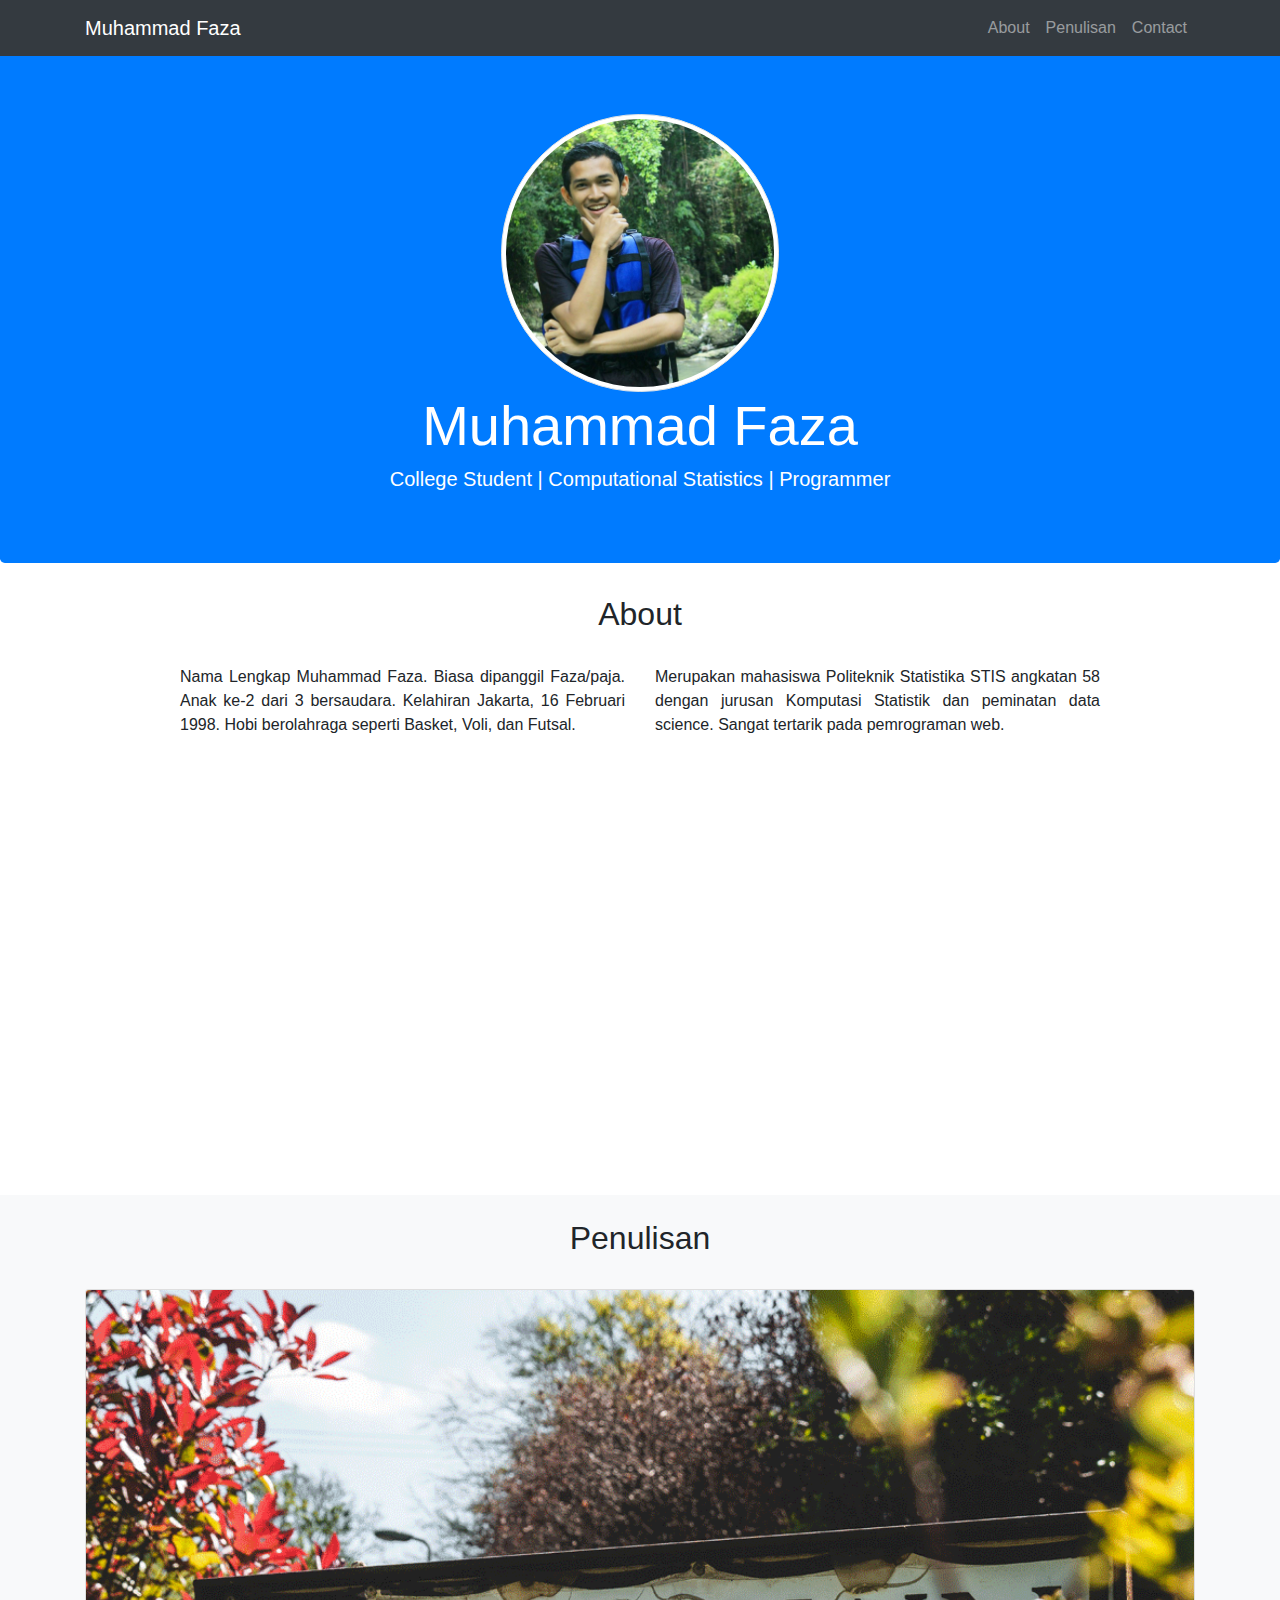
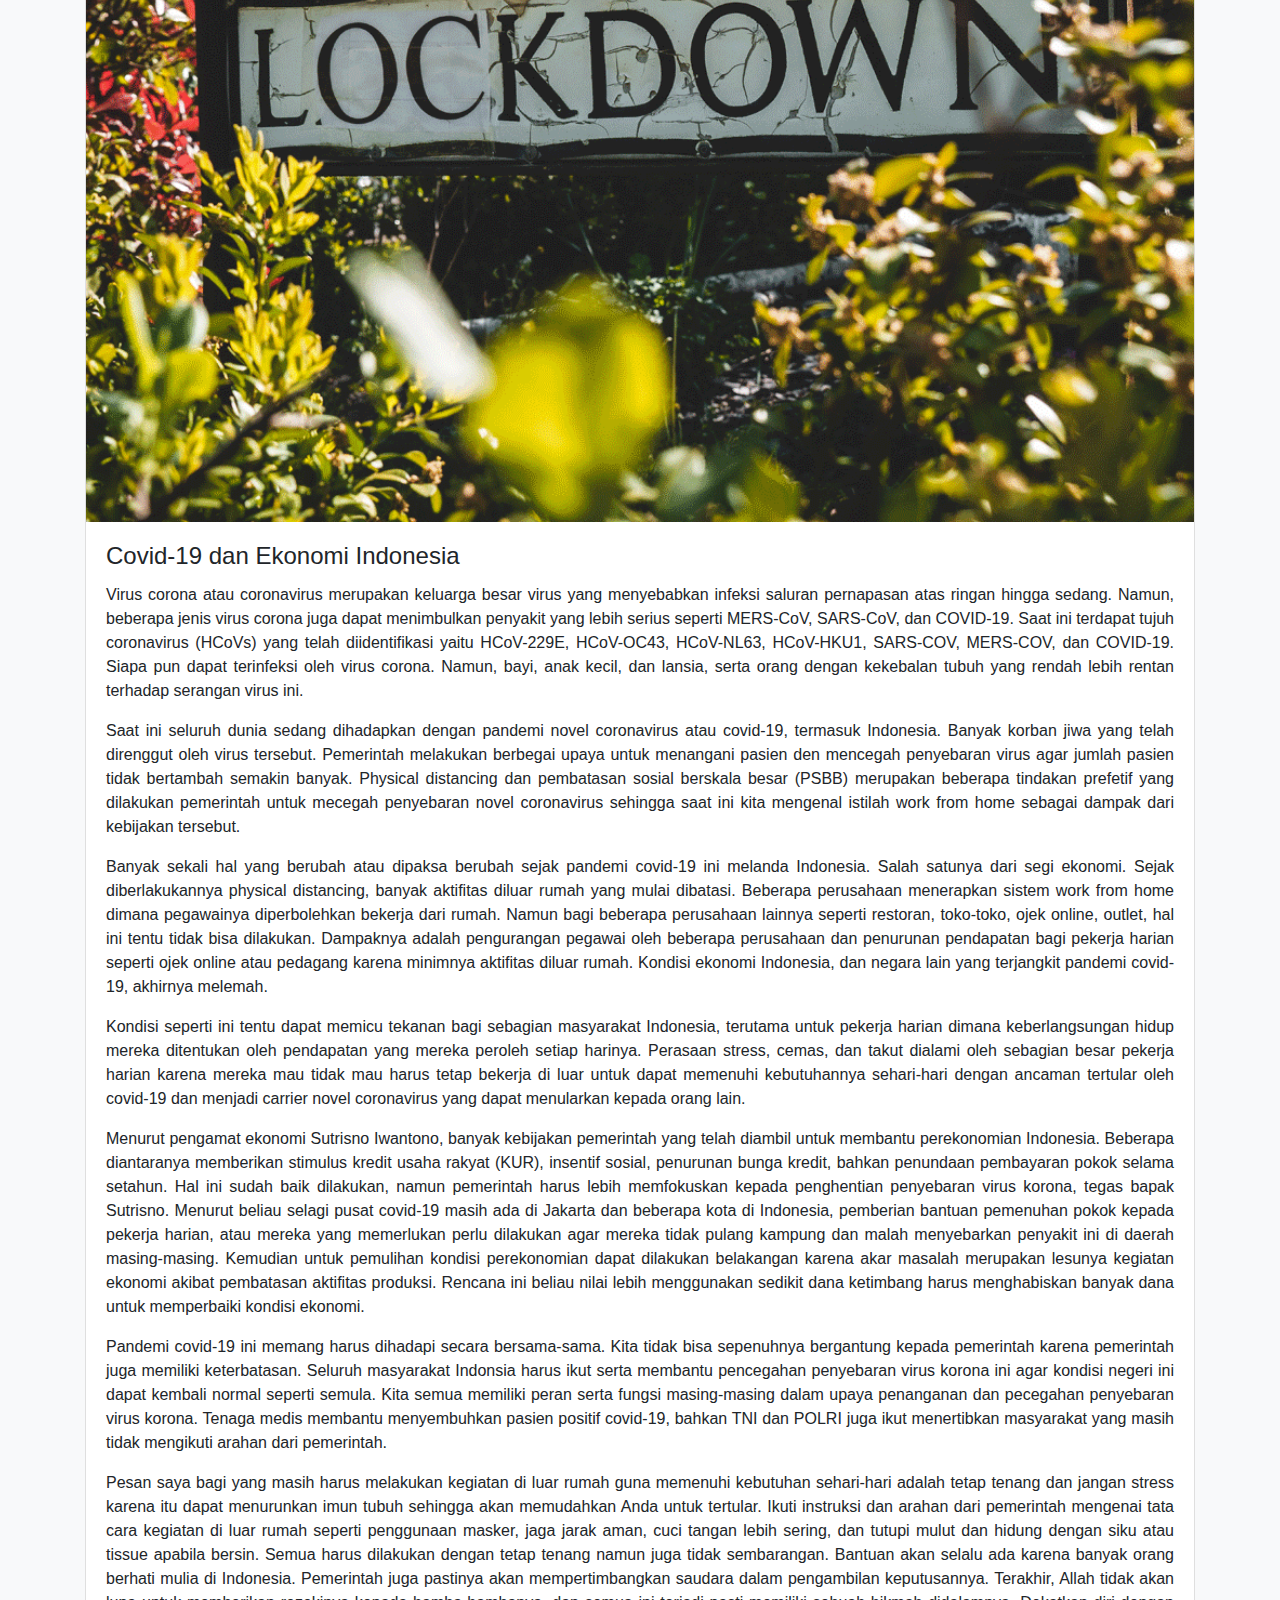
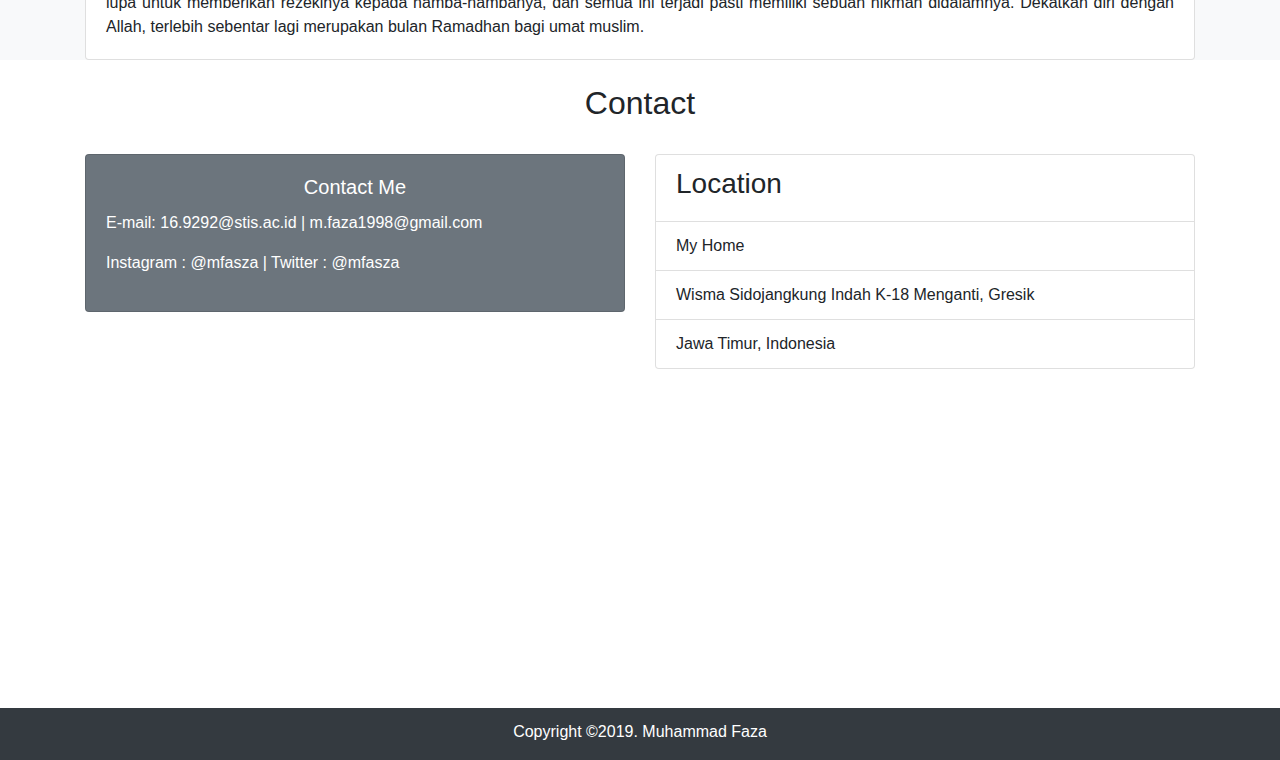
<file: index.html>
<!doctype html>
<html lang="en" id="home">
  <head>
    <!-- Required meta tags -->
    <meta charset="utf-8">
    <meta name="viewport" content="width=device-width, initial-scale=1, shrink-to-fit=no">

    <!-- Bootstrap CSS -->
    <link rel="stylesheet" href="css/bootstrap.min.css">

    <!-- My CSS -->
    <link rel="stylesheet" href="css/style.css">

    <title>My Personal Site</title>
  </head>
  <body>

    <nav class="navbar navbar-expand-lg navbar-dark bg-dark fixed-top">
      <div class="container">
        <a class="navbar-brand scroll" href="#home">Muhammad Faza</a>
        <button class="navbar-toggler" type="button" data-toggle="collapse" data-target="#navbarNavDropdown" aria-controls="navbarNavDropdown" aria-expanded="false" aria-label="Toggle navigation">
          <span class="navbar-toggler-icon"></span>
        </button>
        <div class="collapse navbar-collapse justify-content-end" id="navbarNavDropdown">
          <ul class="navbar-nav">
            <li class="nav-item">
              <a class="nav-link scroll" href="#about">About</a>
            </li>
            <li class="nav-item">
              <a class="nav-link scroll" href="#penulisan">Penulisan</a>
            </li>
            <li class="nav-item">
              <a class="nav-link scroll" href="#contact">Contact</a>
            </li>
          </ul>
        </div>
      </div>
    </nav>

    <div class="jumbotron bg-primary">
      <div class="container">
        <div class="text-center">
          <img src="img/profile-picture.jpg" class="rounded-circle img-thumbnail">
          <h1 class="display-4">Muhammad Faza</h1>
          <h3 class="lead">College Student | Computational Statistics | Programmer</h3>
        </div>
      </div>
    </div>


    <!-- About -->
    <section class="about" id="about">
      <div class="container">
        <div class="row mb-4">
          <div class="col text-center">
            <h2>About</h2>
          </div>
        </div>
        <div class="row justify-content-center">
          <div class="col-md-5">
            <p>Nama Lengkap Muhammad Faza. Biasa dipanggil Faza/paja. Anak ke-2 dari 3 bersaudara. Kelahiran Jakarta, 16 Februari 1998. Hobi berolahraga seperti Basket, Voli, dan Futsal.</p>
          </div>
          <div class="col-md-5">
            <p>Merupakan mahasiswa Politeknik Statistika STIS angkatan 58 dengan jurusan Komputasi Statistik dan peminatan data science. Sangat tertarik pada pemrograman web.</p>
          </div>
        </div>
      </div>
    </section>


    <!-- Penulisan -->
    <section class="portfolio bg-light" id="penulisan">
      <div class="container">
        <div class="row pt-4 mb-4">
          <div class="col text-center">
            <h2>Penulisan</h2>
          </div>
        </div>
        <div class="row">
          <div class="col-md mb-12">
            <div class="card">
              <img class="card-img-top" src="img/thumbs/lockdown.png" alt="Card image cap">
              <div class="card-body">
                <h4 class="card-title">Covid-19 dan Ekonomi Indonesia</h4>
                <p class="card-text">
                  Virus corona atau coronavirus merupakan keluarga besar virus yang menyebabkan infeksi saluran pernapasan atas ringan hingga sedang. Namun, beberapa jenis virus corona juga dapat menimbulkan penyakit yang lebih serius seperti MERS-CoV, SARS-CoV, dan COVID-19. Saat ini terdapat tujuh coronavirus (HCoVs) yang telah diidentifikasi yaitu HCoV-229E, HCoV-OC43, HCoV-NL63, HCoV-HKU1, SARS-COV, MERS-COV, dan COVID-19. Siapa pun dapat terinfeksi oleh virus corona. Namun, bayi, anak kecil, dan lansia, serta orang dengan kekebalan tubuh yang rendah lebih rentan terhadap serangan virus ini. 
                </p>
                <p class="card-text">
                  Saat ini seluruh dunia sedang dihadapkan dengan pandemi novel coronavirus atau covid-19, termasuk Indonesia. Banyak korban jiwa yang telah direnggut oleh virus tersebut. Pemerintah melakukan berbegai upaya untuk menangani pasien den mencegah penyebaran virus agar jumlah pasien tidak bertambah semakin banyak. Physical distancing dan pembatasan sosial berskala besar (PSBB) merupakan beberapa tindakan prefetif yang dilakukan pemerintah untuk mecegah penyebaran novel coronavirus sehingga saat ini kita mengenal istilah work from home sebagai dampak dari kebijakan tersebut.
                </p>
                <p class="card-text">
                  Banyak sekali hal yang berubah atau dipaksa berubah sejak pandemi covid-19 ini melanda Indonesia. Salah satunya dari segi ekonomi. Sejak diberlakukannya physical distancing, banyak aktifitas diluar rumah yang mulai dibatasi. Beberapa perusahaan menerapkan sistem work from home dimana pegawainya diperbolehkan bekerja dari rumah. Namun bagi beberapa perusahaan lainnya seperti restoran, toko-toko, ojek online, outlet, hal ini tentu tidak bisa dilakukan. Dampaknya adalah pengurangan pegawai oleh beberapa perusahaan dan penurunan pendapatan bagi pekerja harian seperti ojek online atau pedagang karena minimnya aktifitas diluar rumah. Kondisi ekonomi Indonesia, dan negara lain yang terjangkit pandemi covid-19, akhirnya melemah.
                </p>
                <p class="card-text">
                  Kondisi seperti ini tentu dapat memicu tekanan bagi sebagian masyarakat Indonesia, terutama untuk pekerja harian dimana keberlangsungan hidup mereka ditentukan oleh pendapatan yang mereka peroleh setiap harinya. Perasaan stress, cemas, dan takut dialami oleh sebagian besar pekerja harian karena mereka mau tidak mau harus tetap bekerja di luar untuk dapat memenuhi kebutuhannya sehari-hari dengan ancaman tertular oleh covid-19 dan menjadi carrier novel coronavirus yang dapat menularkan kepada orang lain.
                </p>
                <p class="card-text">
                  Menurut pengamat ekonomi Sutrisno Iwantono, banyak kebijakan pemerintah yang telah diambil untuk membantu perekonomian Indonesia. Beberapa diantaranya memberikan stimulus kredit usaha rakyat (KUR), insentif sosial, penurunan bunga kredit, bahkan penundaan pembayaran pokok selama setahun. Hal ini sudah baik dilakukan, namun pemerintah harus lebih memfokuskan kepada penghentian penyebaran virus korona, tegas bapak Sutrisno. Menurut beliau selagi pusat covid-19 masih ada di Jakarta dan beberapa kota di Indonesia, pemberian bantuan pemenuhan pokok kepada pekerja harian, atau mereka yang memerlukan perlu dilakukan agar mereka tidak pulang kampung dan malah menyebarkan penyakit ini di daerah masing-masing. Kemudian untuk pemulihan kondisi perekonomian dapat dilakukan belakangan karena akar masalah merupakan lesunya kegiatan ekonomi akibat pembatasan aktifitas produksi. Rencana ini beliau nilai lebih menggunakan sedikit dana ketimbang harus menghabiskan banyak dana untuk memperbaiki kondisi ekonomi.
                </p>
                <p class="card-text">
                  Pandemi covid-19 ini memang harus dihadapi secara bersama-sama. Kita tidak bisa sepenuhnya bergantung kepada pemerintah karena pemerintah juga memiliki keterbatasan. Seluruh masyarakat Indonsia harus ikut serta membantu pencegahan penyebaran virus korona ini agar kondisi negeri ini dapat kembali normal seperti semula. Kita semua memiliki peran serta fungsi masing-masing dalam upaya penanganan dan pecegahan penyebaran virus korona. Tenaga medis membantu menyembuhkan pasien positif covid-19, bahkan TNI dan POLRI juga ikut menertibkan masyarakat yang masih tidak mengikuti arahan dari pemerintah.
                </p>
                <p class="card-text">
                  Pesan saya bagi yang masih harus melakukan kegiatan di luar rumah guna memenuhi kebutuhan sehari-hari adalah tetap tenang dan jangan stress karena itu dapat menurunkan imun tubuh sehingga akan memudahkan Anda untuk tertular. Ikuti instruksi dan arahan dari pemerintah mengenai tata cara kegiatan di luar rumah seperti penggunaan masker, jaga jarak aman, cuci tangan lebih sering, dan tutupi mulut dan hidung dengan siku atau tissue apabila bersin. Semua harus dilakukan dengan tetap tenang namun juga tidak sembarangan. Bantuan akan selalu ada karena banyak orang berhati mulia di Indonesia. Pemerintah juga pastinya akan mempertimbangkan saudara dalam pengambilan keputusannya. Terakhir, Allah tidak akan lupa untuk memberikan rezekinya kepada hamba-hambanya, dan semua ini terjadi pasti memiliki sebuah hikmah didalamnya. Dekatkan diri dengan Allah, terlebih sebentar lagi merupakan bulan Ramadhan bagi umat muslim.
                </p>
              </div>
            </div>
          </div>
      </div>
    </section>


    <!-- Contact -->
    <section class="contact" id="contact">
      <div class="container">
        <div class="row pt-4 mb-4">
          <div class="col text-center">
            <h2>Contact</h2>
          </div>
        </div>

        <div class="row justify-content-center">
          <div class="col-lg-6">
            <div class="card bg-secondary text-white mb-4 text-center">
              <div class="card-body">
                <h5 class="card-title">Contact Me</h5>
                <p class="card-text">E-mail: 16.9292@stis.ac.id | m.faza1998@gmail.com</p>
                <p class="card-text">Instagram : @mfasza | Twitter : @mfasza</p>
                <p class="card-text"></p>
              </div>
            </div>
          </div>
          <div class="col-lg-6">
            <ul class="list-group mb-4">
              <li class="list-group-item"><h3>Location</h3></li>
              <li class="list-group-item">My Home</li>
              <li class="list-group-item">Wisma Sidojangkung Indah K-18 Menganti, Gresik</li>
              <li class="list-group-item">Jawa Timur, Indonesia</li>
            </ul>
          </div>  
        </div>
      </div>
    </section>


    <!-- footer -->
    <footer class="bg-dark text-white mt-5">
      <div class="container">
        <div class="row">
          <div class="col text-center">
            <p>Copyright &copy;2019. Muhammad Faza</p>
          </div>
        </div>
      </div>
    </footer>




    <!-- Optional JavaScript -->
    <!-- jQuery first, then Popper.js, then Bootstrap JS -->
    <script src="js/jquery-3.5.1.min.js"></script>
    <!-- <script src="js/jquery-3.3.1.slim.min.js"></script> -->
    <script src="js/jquery.easing.1.3.js"></script>
    <script src="js/popper.min.js"></script>
    <script src="js/bootstrap.min.js"></script>
    <script src="js/script.js"></script>
  </body>
</html>
</file>
<file: css/style.css>
body {
    margin-top: 50px;
}

 p {
     text-align: justify;
 }

.jumbotron img {
    width: 25%;
}

.jumbotron.bg-primary {
    color: white;
}

section {
    min-height: 600px;
}

footer {
    min-height: 50px;
    padding-top: 12px;
}

footer .text-center p {
    text-align: center;
}
</file>
